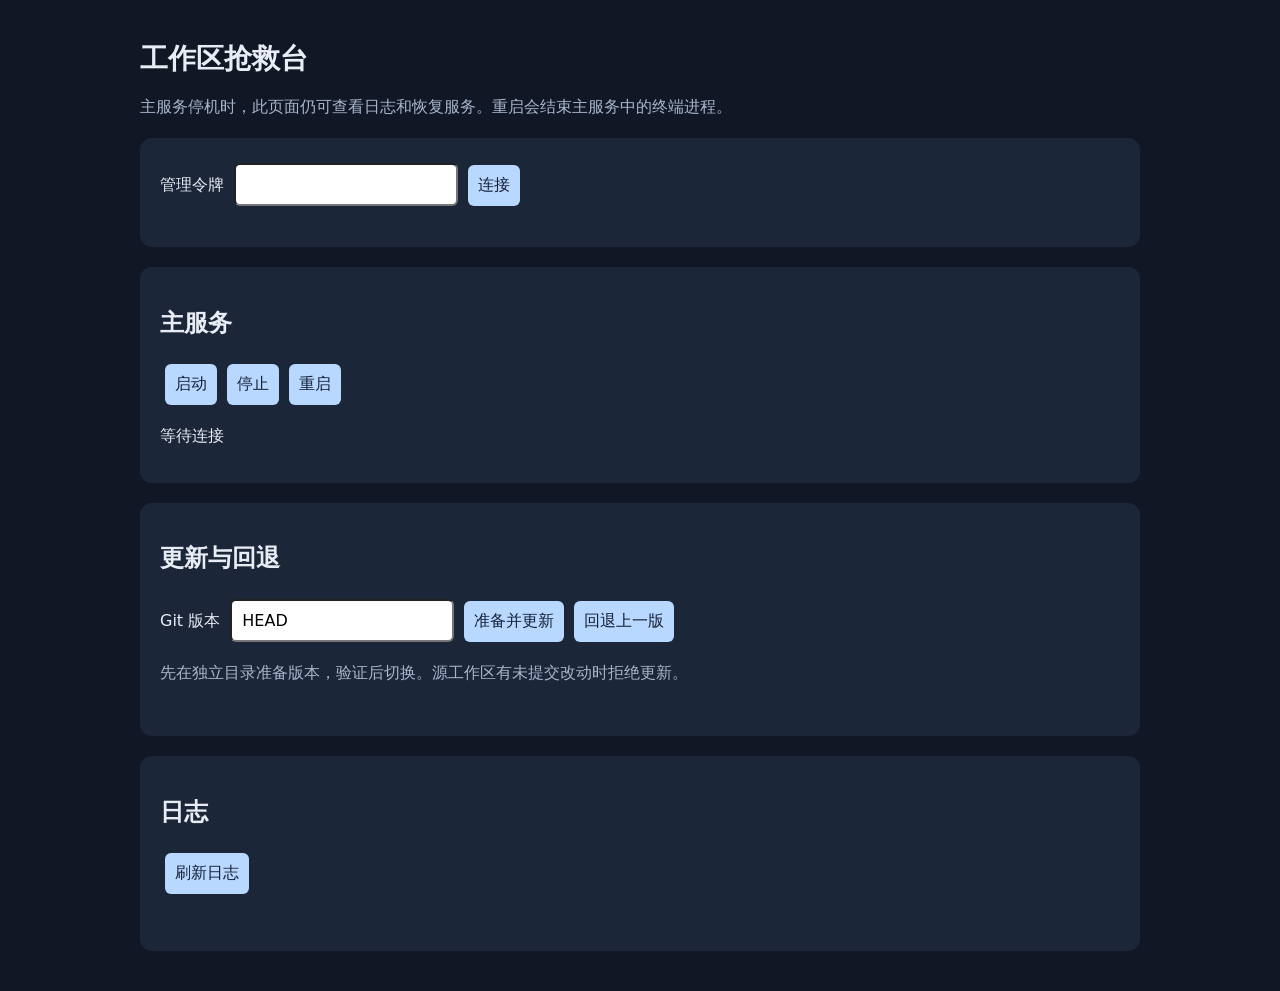
<file: rescue/index.html>
<!doctype html><html lang="zh"><meta charset="utf-8"><meta name="viewport" content="width=device-width,initial-scale=1"><title>工作区抢救台</title>
<style>body{margin:40px auto;max-width:1000px;padding:0 20px;background:#111725;color:#e8ecf4;font:16px system-ui}h1{font-size:28px}section{padding:20px;background:#1b2638;margin:20px 0;border-radius:12px}button,input{font:inherit;padding:10px;margin:5px;border-radius:6px}button{cursor:pointer;background:#b9d8ff;border:0;color:#15213a}pre{white-space:pre-wrap;overflow-wrap:anywhere;max-height:45vh;overflow:auto}input{max-width:90%}.hint{color:#a7b6cc}</style>
<h1>工作区抢救台</h1><p class="hint">主服务停机时，此页面仍可查看日志和恢复服务。重启会结束主服务中的终端进程。</p>
<section><label>管理令牌 <input id="token" type="password" autocomplete="off"></label><button id="connect">连接</button><p id="message" role="status"></p></section>
<section><h2>主服务</h2><div id="actions"><button data-action="start">启动</button><button data-action="stop">停止</button><button data-action="restart">重启</button></div><pre id="status">等待连接</pre></section>
<section><h2>更新与回退</h2><label>Git 版本 <input id="ref" value="HEAD" placeholder="HEAD 或 origin/main"></label><button data-action="update">准备并更新</button><button data-action="rollback">回退上一版</button><p class="hint">先在独立目录准备版本，验证后切换。源工作区有未提交改动时拒绝更新。</p><pre id="job"></pre></section>
<section><h2>日志</h2><button id="logs">刷新日志</button><pre id="output"></pre></section>
<script>
const $=id=>document.getElementById(id);let connected=false;
async function api(path,body){const r=await fetch(path,{method:body?'POST':'GET',headers:{Authorization:'Bearer '+$('token').value,...(body?{'Content-Type':'application/json'}:{})},...(body?{body:JSON.stringify(body)}:{})});const data=await r.json();if(!r.ok)throw Error(data.error||r.statusText);return data}
async function refresh(){try{const data=await api('/api/status');$('status').textContent=data.service;$('job').textContent=JSON.stringify(data.job,null,2);connected=true;$('message').textContent='已连接独立抢救服务'}catch(e){connected=false;$('message').textContent=e.message}}
$('connect').onclick=refresh;$('logs').onclick=async()=>{try{const d=await api('/api/logs');$('output').textContent=d.journal+'\n\n操作记录\n'+d.operation}catch(e){$('message').textContent=e.message}};
document.querySelectorAll('[data-action]').forEach(button=>button.onclick=async()=>{const action=button.dataset.action;if(action!=='start'&&!confirm(button.textContent+'？运行中的终端任务可能中断。'))return;button.disabled=true;try{await api('/api/action',{action,ref:$('ref').value});await refresh()}catch(e){$('message').textContent=e.message}finally{button.disabled=false}});
setInterval(()=>{if(connected)refresh()},3000);
</script></html>
</file>
